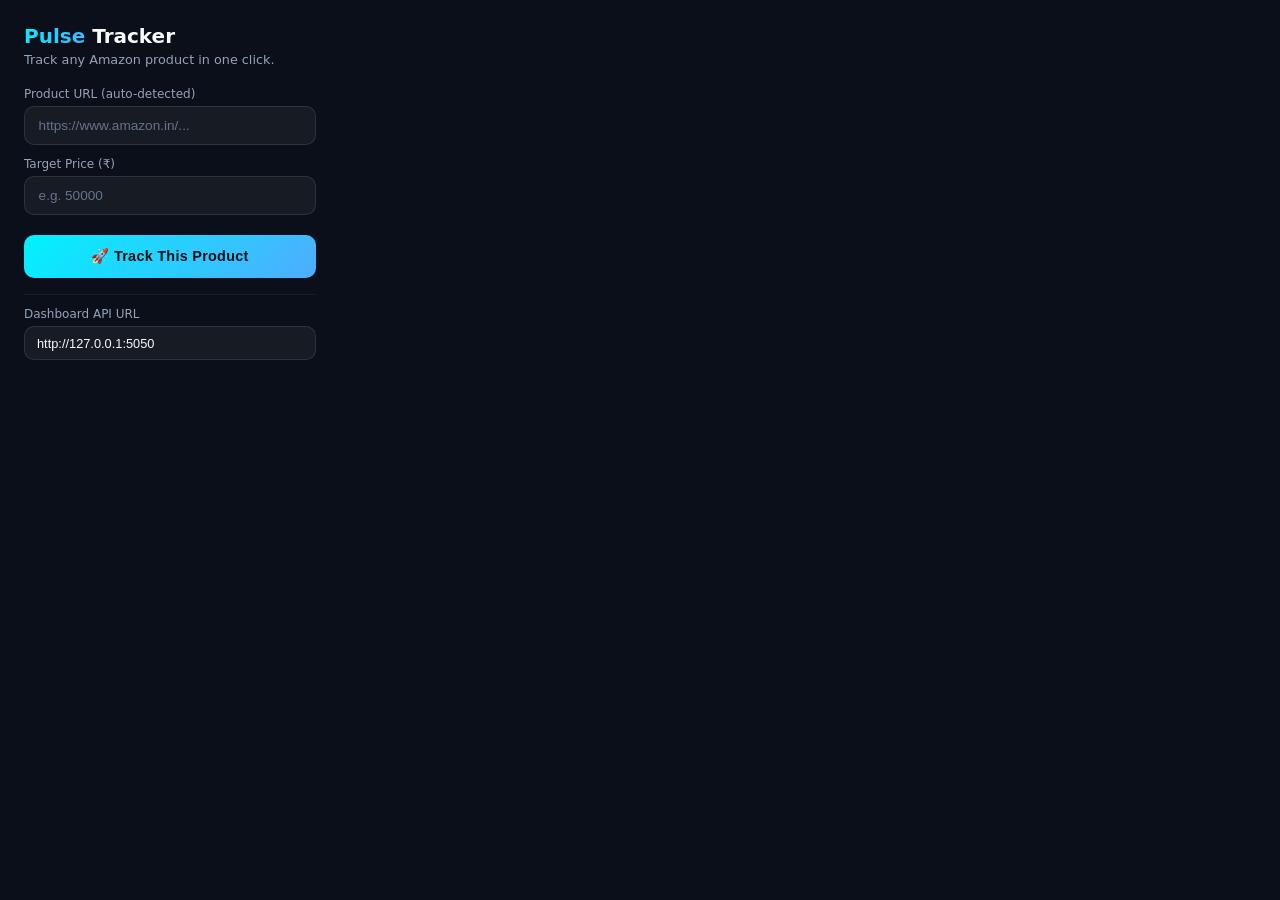
<file: chrome_extension/popup.html>
<!DOCTYPE html>
<html lang="en">
<head>
    <meta charset="UTF-8">
    <style>
        * { margin: 0; padding: 0; box-sizing: border-box; }

        body {
            width: 340px;
            font-family: 'Segoe UI', system-ui, -apple-system, sans-serif;
            background: #0B0F19;
            color: #f8fafc;
            padding: 1.5rem;
        }

        h1 {
            font-size: 1.25rem;
            font-weight: 700;
            margin-bottom: 0.25rem;
        }

        h1 span {
            background: linear-gradient(135deg, #00f2fe, #4facfe);
            -webkit-background-clip: text;
            -webkit-text-fill-color: transparent;
        }

        .subtitle {
            font-size: 0.8rem;
            color: #94a3b8;
            margin-bottom: 1.25rem;
        }

        .field {
            margin-bottom: 0.75rem;
        }

        label {
            display: block;
            font-size: 0.75rem;
            color: #94a3b8;
            margin-bottom: 0.3rem;
            font-weight: 500;
        }

        input {
            width: 100%;
            padding: 0.7rem 0.85rem;
            background: rgba(255, 255, 255, 0.05);
            border: 1px solid rgba(255, 255, 255, 0.1);
            border-radius: 10px;
            color: #f8fafc;
            font-size: 0.85rem;
            outline: none;
            transition: border-color 0.3s;
        }

        input:focus {
            border-color: #4facfe;
            box-shadow: 0 0 0 3px rgba(79, 172, 254, 0.15);
        }

        input::placeholder {
            color: #64748b;
        }

        .track-btn {
            width: 100%;
            padding: 0.8rem;
            margin-top: 0.5rem;
            background: linear-gradient(135deg, #00f2fe, #4facfe);
            border: none;
            border-radius: 10px;
            color: #0B0F19;
            font-size: 0.9rem;
            font-weight: 700;
            cursor: pointer;
            transition: all 0.3s;
            letter-spacing: 0.02em;
        }

        .track-btn:hover {
            transform: translateY(-1px);
            box-shadow: 0 6px 20px rgba(0, 242, 254, 0.3);
        }

        .track-btn:disabled {
            opacity: 0.6;
            cursor: not-allowed;
            transform: none;
        }

        #status {
            margin-top: 0.75rem;
            padding: 0.6rem 0.85rem;
            border-radius: 10px;
            font-size: 0.8rem;
            font-weight: 500;
            display: none;
            text-align: center;
        }

        #status.success {
            display: block;
            background: rgba(67, 233, 123, 0.12);
            border: 1px solid rgba(67, 233, 123, 0.25);
            color: #43e97b;
        }

        #status.error {
            display: block;
            background: rgba(250, 8, 116, 0.12);
            border: 1px solid rgba(250, 8, 116, 0.25);
            color: #fa0874;
        }

        .settings {
            margin-top: 1rem;
            padding-top: 0.75rem;
            border-top: 1px solid rgba(255, 255, 255, 0.06);
        }

        .settings label {
            margin-bottom: 0.3rem;
        }

        .settings input {
            font-size: 0.8rem;
            padding: 0.55rem 0.75rem;
        }
    </style>
</head>
<body>
    <h1><span>Pulse</span> Tracker</h1>
    <p class="subtitle">Track any Amazon product in one click.</p>

    <div class="field">
        <label>Product URL (auto-detected)</label>
        <input type="text" id="productUrl" placeholder="https://www.amazon.in/...">
    </div>

    <div class="field">
        <label>Target Price (₹)</label>
        <input type="number" id="targetPrice" placeholder="e.g. 50000">
    </div>

    <button class="track-btn" id="trackBtn">🚀 Track This Product</button>

    <div id="status"></div>

    <div class="settings">
        <label>Dashboard API URL</label>
        <input type="text" id="apiUrl" value="http://127.0.0.1:5050">
    </div>

    <script src="popup.js"></script>
</body>
</html>
</file>
